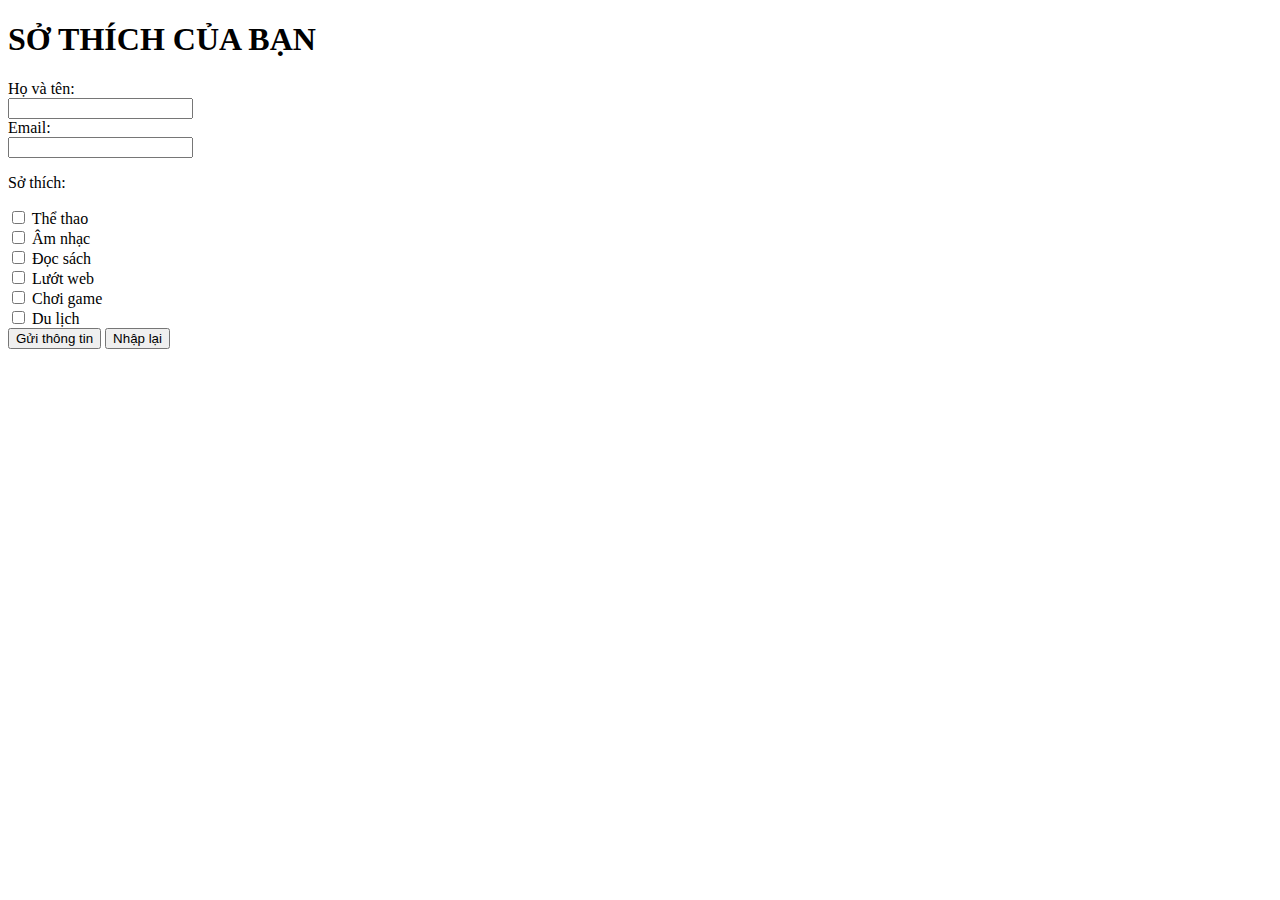
<file: SS1/HW1p1/Index.html>
<!DOCTYPE html>
<html>
<head>
    <title>Sở thích của bạn</title>
</head>
<body>
    <h1>SỞ THÍCH CỦA BẠN</h1>
    <form>
        <label for="name">Họ và tên:</label><br>
        <input type="text" id="name" name="name"><br>
        <label for="email">Email:</label><br>
        <input type="email" id="email" name="email"><br>
        <p>Sở thích:</p>
        <input type="checkbox" id="sports" name="interests" value="Thể thao">
        <label for="sports">Thể thao</label><br>
        <input type="checkbox" id="music" name="interests" value="Âm nhạc">
        <label for="music">Âm nhạc</label><br>
        <input type="checkbox" id="reading" name="interests" value="Đọc sách">
        <label for="reading">Đọc sách</label><br>
        <input type="checkbox" id="web" name="interests" value="Lướt web">
        <label for="web">Lướt web</label><br>
        <input type="checkbox" id="games" name="interests" value="Chơi game">
        <label for="games">Chơi game</label><br>
        <input type="checkbox" id="travel" name="interests" value="Du lịch">
        <label for="travel">Du lịch</label><br>
        <input type="submit" value="Gửi thông tin">
        <input type="reset" value="Nhập lại">
    </form>
</body>
</html>
</file>
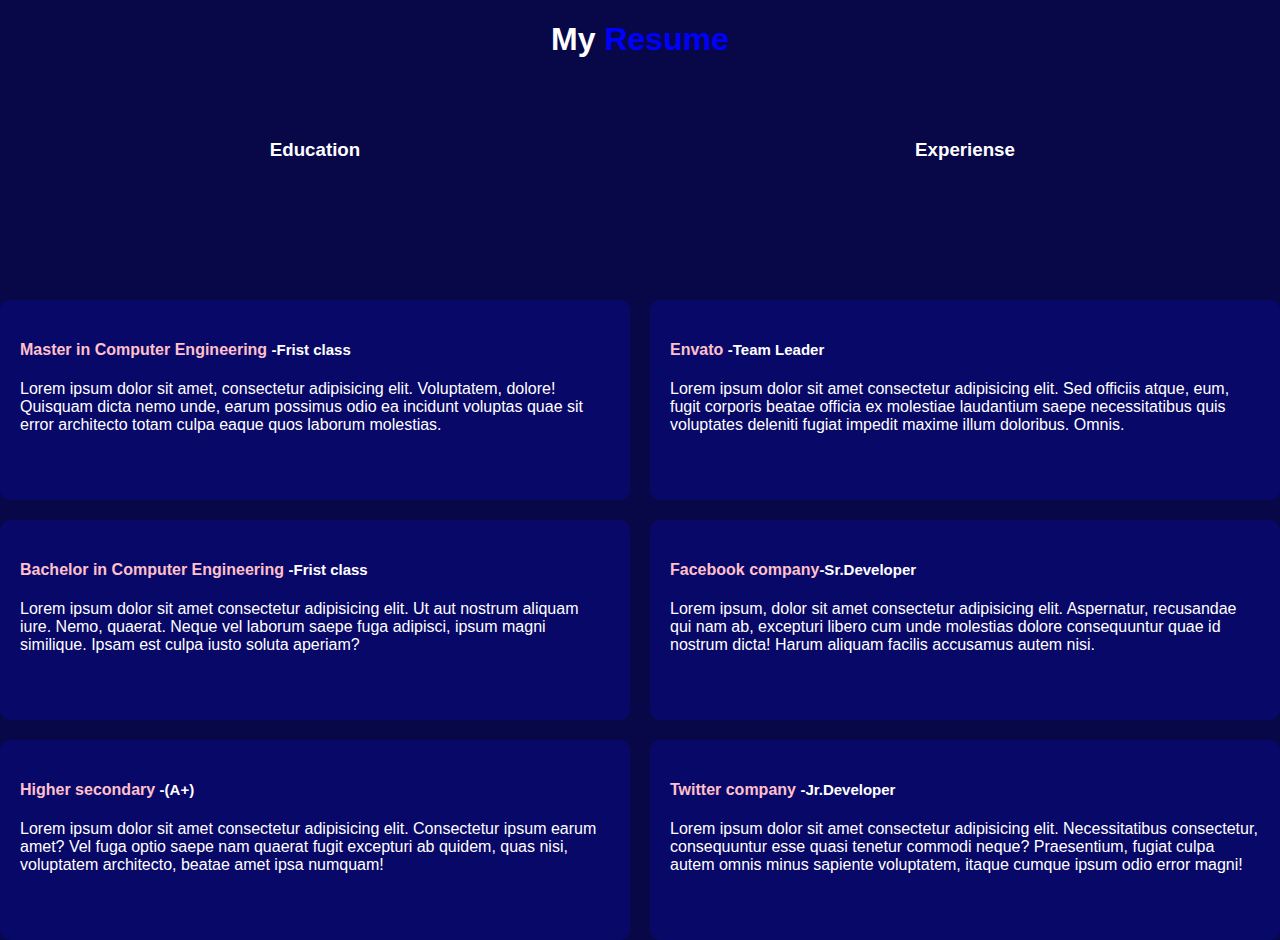
<file: my resume.html>
<!DOCTYPE html>
<html lang="en">
<head>
    <meta charset="UTF-8">
    <meta name="viewport" content="width=device-width, initial-scale=1.0">
    <title>My resume</title>
    <link rel="stylesheet" href="./my resume.css" >
</head>
<body>
    <h1><span class="my">My</span> <span class="resume">Resume</span></h1>
    <div class="grid-container">
        <div class="grid-item">
            <h3>Education</h3>
        </div>
        <div class="grid-item">
            <h3>Experiense</h3>
        </div>
        <div class="grid-item">
           
            <h4>Master in Computer Engineering <a>-Frist class</a></h4> 
            <p>Lorem ipsum dolor sit amet, consectetur adipisicing elit. Voluptatem, dolore! Quisquam dicta nemo unde, earum possimus odio ea incidunt voluptas quae sit error architecto totam culpa eaque quos laborum molestias.</p>
           
        </div>
        <div class="grid-item">
            <h4>Envato <a>-Team Leader</a></h4>
            <p>Lorem ipsum dolor sit amet consectetur adipisicing elit. Sed officiis atque, eum, fugit corporis beatae officia ex molestiae laudantium saepe necessitatibus quis voluptates deleniti fugiat impedit maxime illum doloribus. Omnis.</p>
        </div>
        <div class="grid-item">
            <h4>Bachelor in Computer Engineering <a>-Frist class</a></h4>
            <p>Lorem ipsum dolor sit amet consectetur adipisicing elit. Ut aut nostrum aliquam iure. Nemo, quaerat. Neque vel laborum saepe fuga adipisci, ipsum magni similique. Ipsam est culpa iusto soluta aperiam?</p>
        </div>
        <div class="grid-item">
            <h4>Facebook company<a>-Sr.Developer</a></h4>
            <p>Lorem ipsum, dolor sit amet consectetur adipisicing elit. Aspernatur, recusandae qui nam ab, excepturi libero cum unde molestias dolore consequuntur quae id nostrum dicta! Harum aliquam facilis accusamus autem nisi.</p>
        </div>
        <div class="grid-item">
            <h4>Higher secondary <a>-(A+)</a></h4>
            <p>Lorem ipsum dolor sit amet consectetur adipisicing elit. Consectetur ipsum earum amet? Vel fuga optio saepe nam quaerat fugit excepturi ab quidem, quas nisi, voluptatem architecto, beatae amet ipsa numquam!</p>
        </div>
        <div class="grid-item">
            <h4>Twitter company <a>-Jr.Developer</a></h4>
            <p>Lorem ipsum dolor sit amet consectetur adipisicing elit. Necessitatibus consectetur, consequuntur esse quasi tenetur commodi neque? Praesentium, fugiat culpa autem omnis minus sapiente voluptatem, itaque cumque ipsum odio error magni!</p>
        </div>
    </div>
</body>
</html>
</file>
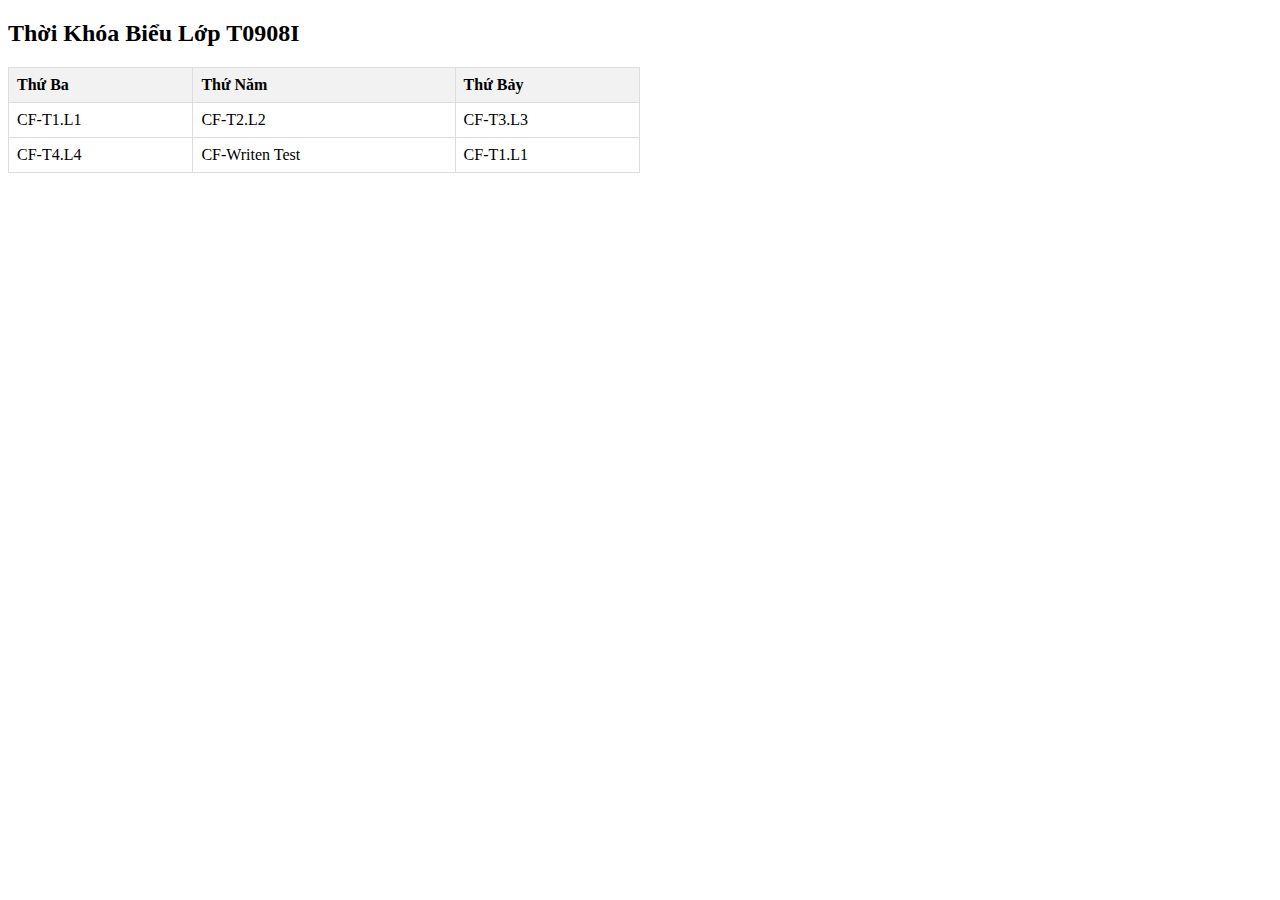
<file: SS1/HW4.html>
<!DOCTYPE html>
<html lang="en">
<head>
    <meta charset="UTF-8">
    <meta name="viewport" content="width=device-width, initial-scale=1.0">
    <title>Thời Khóa Biểu</title>
    <style>
        table {
            width: 50%;
            border-collapse: collapse;
            margin-top: 20px;
        }

        th, td {
            border: 1px solid #dddddd;
            text-align: left;
            padding: 8px;
        }

        th {
            background-color: #f2f2f2;
        }
    </style>
</head>
<body>
    <h2>Thời Khóa Biểu Lớp T0908I</h2>

    <table>
        <tr>
            <th>Thứ Ba</th>
            <th>Thứ Năm</th>
            <th>Thứ Bảy</th>
        </tr>
        <tr>
            <td>CF-T1.L1</td>
            <td>CF-T2.L2</td>
            <td>CF-T3.L3</td>
        </tr>
        <tr>
            <td>CF-T4.L4</td>
            <td>CF-Writen Test</td>
            <td>CF-T1.L1</td>
        </tr>
    </table>
</body>
</html>
</file>
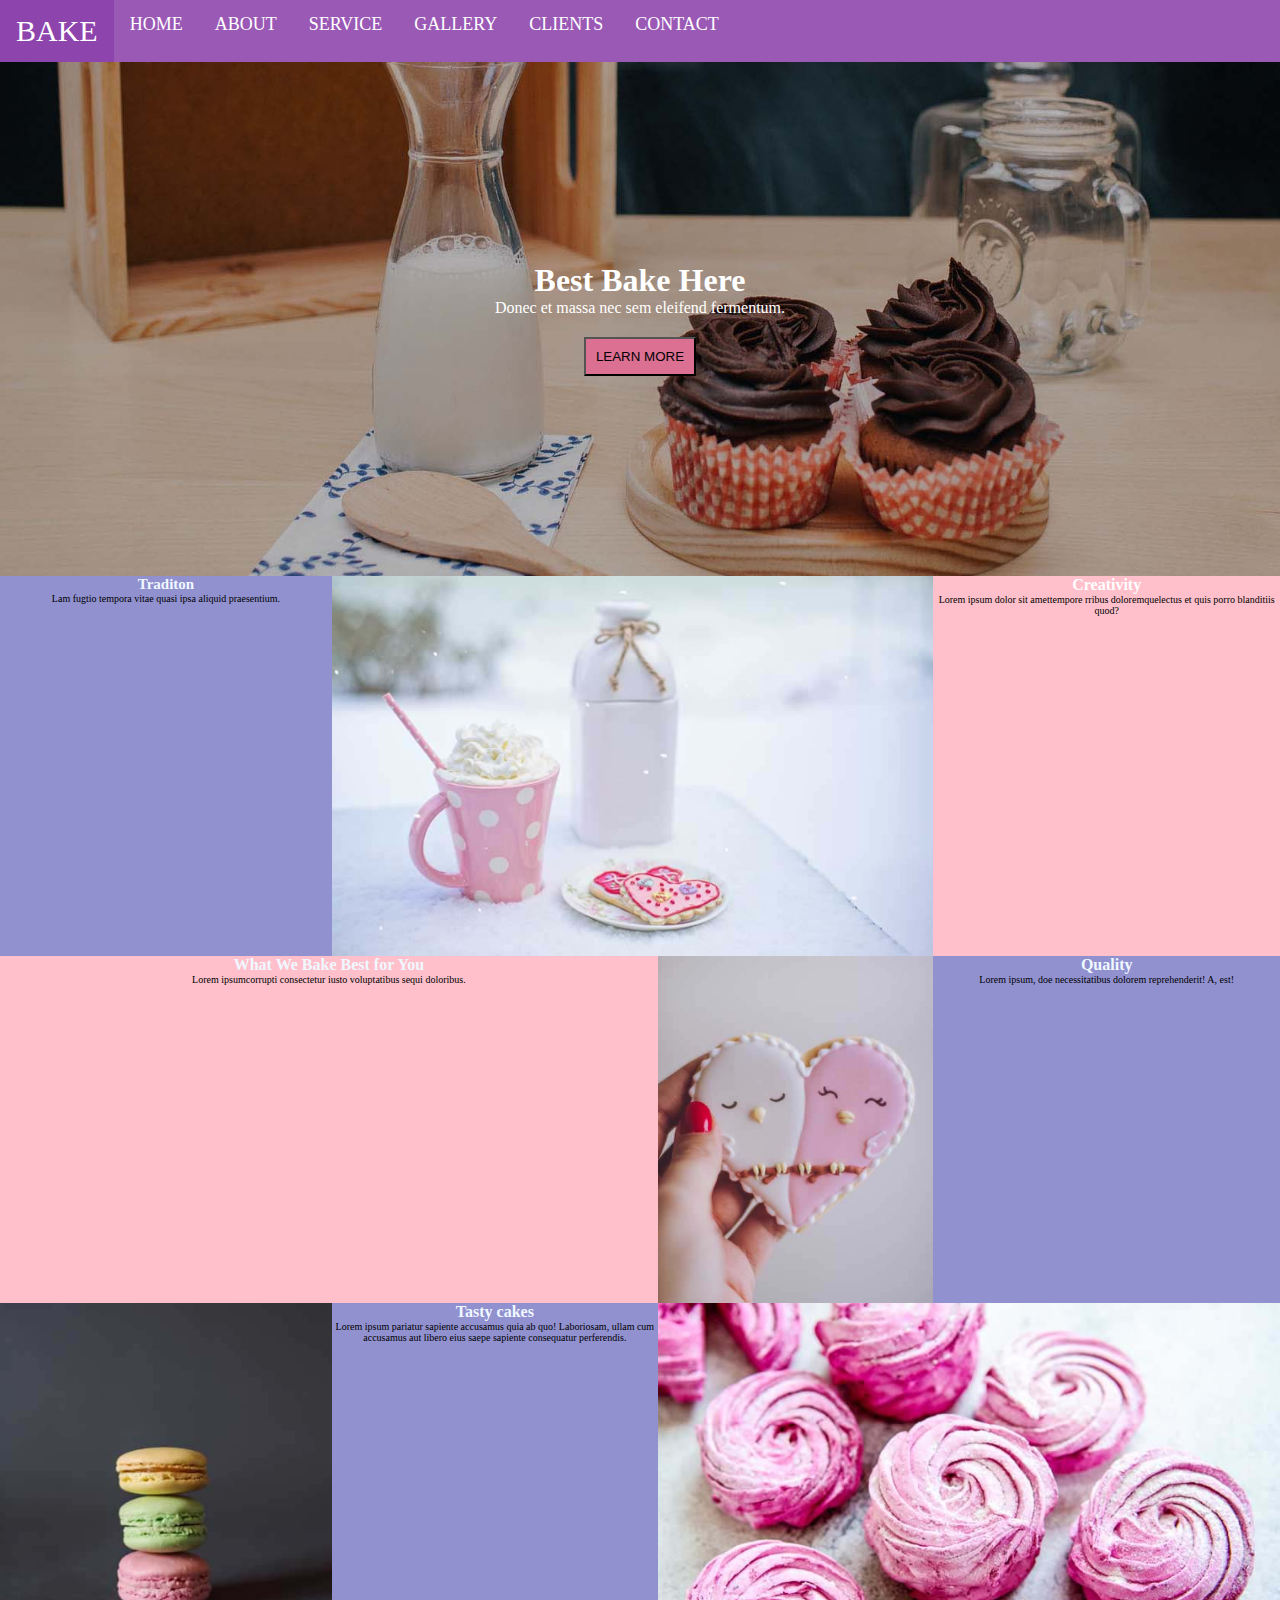
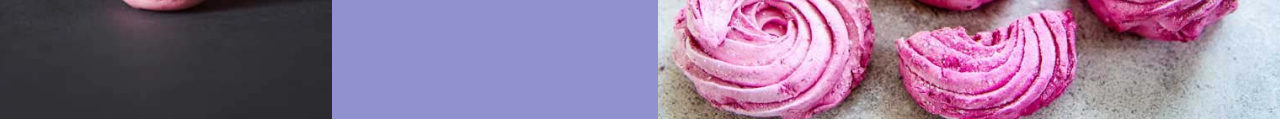
<file: ss5/duan.html>
<!DOCTYPE html>
<html lang="en">
<head>
    <meta charset="UTF-8">
    <meta name="viewport" content="width=device-width, initial-scale=1.0">
    <title>Document</title>
    <link rel="stylesheet" href="duan.css">
</head>
<body>
    <nav class="navbar" >
        <ul>
            <li><a href="#" style="font-size: 30px;">       BAKE       </a></li>
            <li><a href="#">HOME</a></li>
            <li><a href="#">ABOUT</a></li>
            <li><a href="#">SERVICE</a></li>
            <li><a href="#">GALLERY</a></li>
            <li><a href="#">CLIENTS</a></li>
            <li><a href="#">CONTACT</a></li>
        </ul>
    </nav>
    <header class="header">
        <div class="main-content" style="text-align: center;";>
            <h1>Best Bake Here</h1>
            <p>Donec et massa nec sem eleifend fermentum.</p>
            <button style="background-color: palevioletred;" >LEARN MORE</button>
        </div>
    </header>

    <section class="features">
       
    </section>

    <div class="grid-container" style="text-align: center;">
        <div class="item1"><h1 style="color: aliceblue; font-size: 15px;">Traditon</h1>
        <p style="font-size: 10px;">Lam fugtio tempora vitae quasi ipsa aliquid praesentium. </p>
        </div>
        <div class="item2">
            <img src="./imgduan/ab1.jpg"></div>
        <div class="item3"><b style="color: white;">Creativity</b>
        <p style="font-size: 10px;">Lorem ipsum dolor sit amettempore rribus doloremquelectus et quis porro blanditiis quod?</p>
        </div>
        <div class="item4"><b style="color:aliceblue;">What We Bake Best for You</b>
        <p style="font-size: 10px;">Lorem ipsumcorrupti consectetur iusto voluptatibus sequi doloribus.</p>
        </div>
        <div class="item5"><img src="./imgduan/ab2.jpg">
        </div>
        <div class="item6"><b style="color: aliceblue;">Quality</b>
        <p style="font-size: 10px;"> Lorem ipsum, doe necessitatibus dolorem reprehenderit! A, est!</p>
        </div>
        <div class="item7"><img src=".//imgduan/ab3.jpg"></div>
        <div class="item8"><b style="color: aliceblue;">Tasty cakes</b>
        <p style="font-size:10px ;"> Lorem ipsum  pariatur sapiente accusamus quia ab quo! Laboriosam, ullam cum accusamus aut libero eius saepe sapiente consequatur perferendis.</p>
        </div>
        <div class="item9"><img src=".//imgduan/ab4.jpg" width=""></div>
    </div>
</body>
</html>
</file>
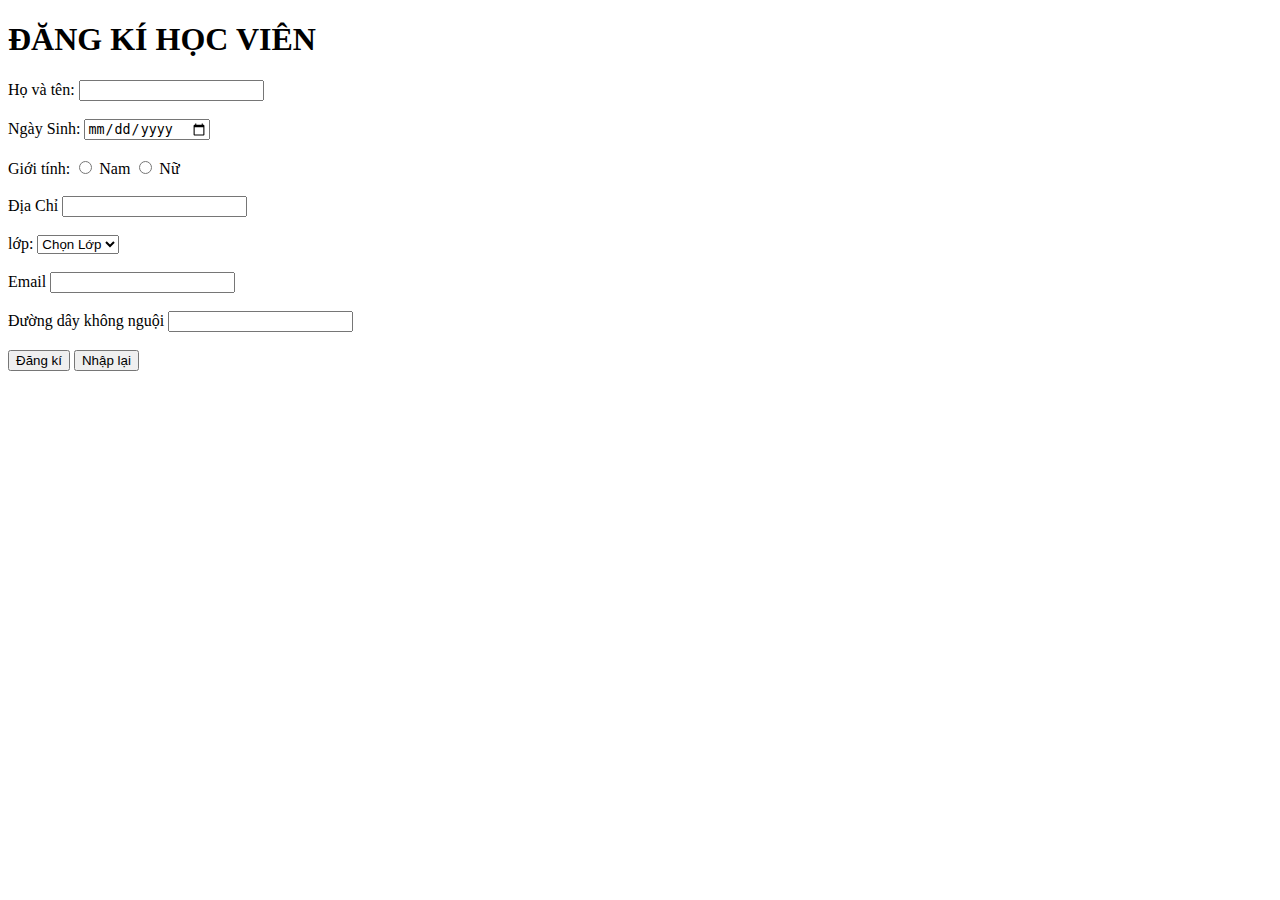
<file: SS1/HW1p2/HW1p2.html>
<!DOCTYPE html>
<html>
<head>
    <title>Đăng kí học viên</title>
</head>
<body>
    <h1>ĐĂNG KÍ HỌC VIÊN</h1>
    <form>
        <label for="name">Họ và tên:</label>
        <input type="text" id="name" name="name"><br><br>
        <label for="birthday">Ngày Sinh:</label>
        <input type="date" id="birthday" name="birthday"><br><br>
        <label for="gender">Giới tính:</label>
        <input type="radio" id="male" name="gender" value="male">
        <label for="male">Nam</label>
        <input type="radio" id="female" name="gender" value="female">
        <label for="female">Nữ</label><br><br>
        <label for="address">Địa Chỉ</label>
        <input type="text" id="address" name="address"><br><br>
        <label for="class">lớp:</label>
        <select name="class" id="classes">
            <option value="" selected disabled>Chọn Lớp</option>
            <option value="1">Lớp 1</option>
            <option value="2">Lớp 2</option>
            <option value="3">Lớp 3</option>
            <option value="4">Lớp 4</option> 
            <option value="5">Lớp 5</option>
        </select><br><br>
        <label for="email">Email</label>
        <input type="email" id="email" name="email"><br><br>
        <label for="phonenumber">Đường dây không nguội</label>
        <input type="number" id="number" name="number"><br><br>
        <input type="button" id="button" value="Đăng kí">
        <input type="button" id="button" value="Nhập lại">
        
    </form>
</body>
</html>
</file>
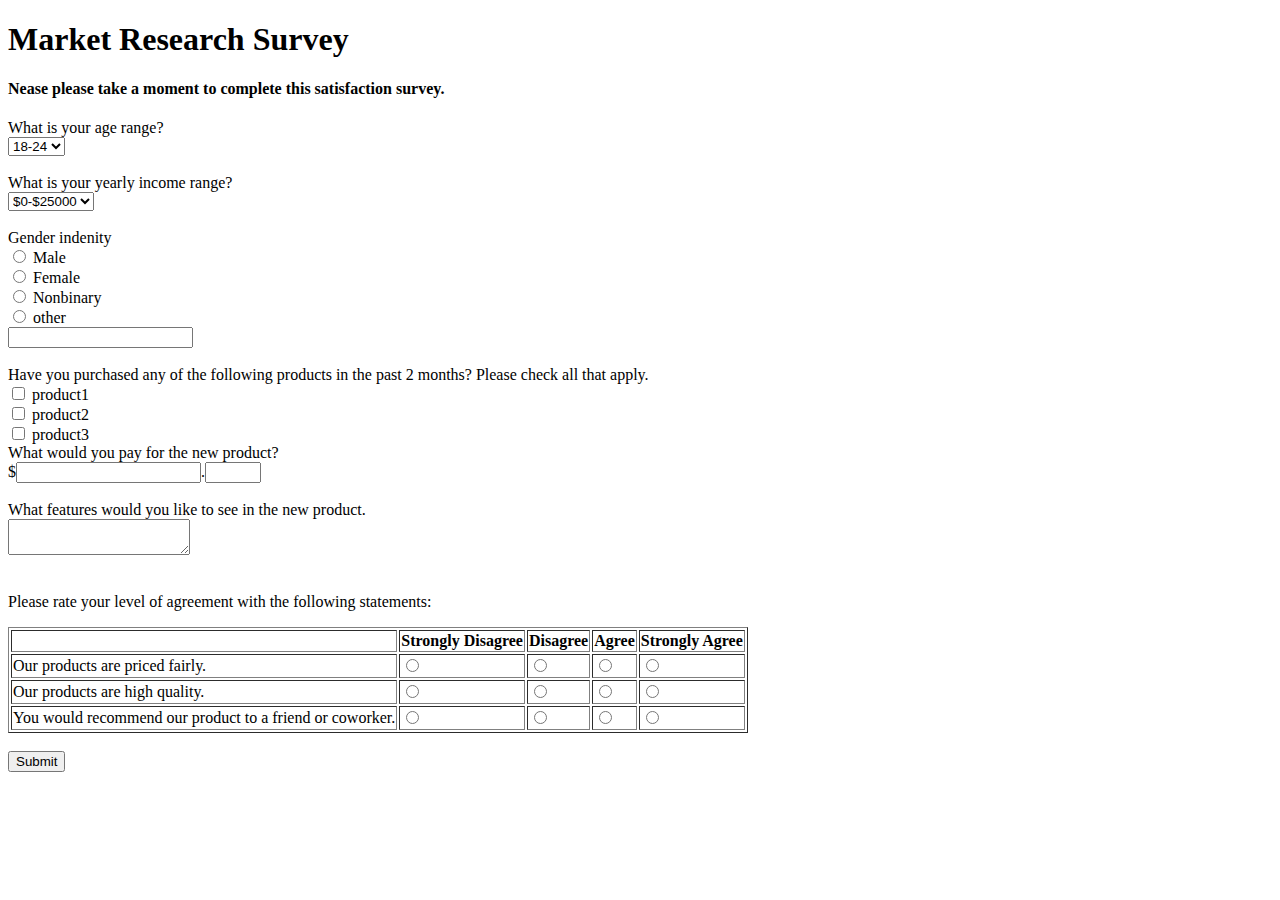
<file: SS1/HW2/HW2.html>
<!DOCTYPE html>
<html>
<head>
    <title>Bài 2 của em nè thầy:33</title>
</head>
<body>
    <h1>Market Research Survey</h1>
    <h4>Nease please take a moment to complete this satisfaction survey.</h4>
    <form>
        <label for="yearold">What is your age range?</label><br>
        <select name="age" id="age">
            <option value="" selected disabled>18-24</option>
            <option value="1">18</option>
            <option value="2">19</option>
            <option value="3">20</option>
            <option value="4">21</option>
            <option value="5">22</option>
            <option value="6">23</option>
            <option value="7">24</option>
        </select><br><br>
        <label for="money">What is your yearly income range?</label><br>
        <select name="money" id="money">
            <option value="" selected disabled>$0-$25000</option>
            <option value="1">$1212</option>
            <option value="2">$23423</option>
            
        </select><br><br>
        <label for="Gender">Gender indenity</label><br>
        <input type="radio" id="Gender" name="Gender">
        <label for="Gender">Male</label><br>
        <input type="radio" id="Gender" name="Gender">
        <label for="Gender">Female</label><br>
        <input type="radio" id="Gender" name="Gender">
        <label for="Gender">Nonbinary</label><br>
        <input type="radio" id="Gender" name="Gender">
        <label for="Gender">other</label><br>
        <input type="text"><br><br>
        <label for="product1">Have you purchased any of the following products in the past 2 months? Please check all that apply.</label><br>
        <input type="checkbox" id="product1" name="product1">
        <label for="name">product1</label><br>
        <input type="checkbox" id="product1" name="product1">
        <label for="name">product2</label><br>
        <input type="checkbox" id="product1" name="product1">
        <label for="name">product3</label><br>
        <form action="/submit-survey" method="post">
            <label for="price">What would you pay for the new product?</label><br>
            $<input type="number" id="dollars" name="dollars" min="0">.<input type="number" id="cents" name="cents" min="0" max="99"><br><br>
        
            <label for="features">What features would you like to see in the new product.</label><br>
            <textarea id="features" name="features"></textarea><br><br>
        
            <p>Please rate your level of agreement with the following statements:</p>
            
            <table border=1>
                <tr>
                    <th></th>
                    <th>Strongly Disagree</th>
                    <th>Disagree</th>
                    <th>Agree</th>
                    <th>Strongly Agree</th>
                </tr>
        
                <!-- Repeat this block for each statement -->
                <tr>
                    <!-- Replace 'statement' with actual statement text -->
                    <td>Our products are priced fairly.</td> 
                    <!-- Replace 'name' attribute value with a unique identifier for each statement -->
                    <!-- The values 1-4 correspond to Strongly Disagree - Strongly Agree -->
                    <td><input type="radio" name="statement1" value="1"></td>
                    <td><input type="radio" name="statement1" value="2"></td>
                    <td><input type="radio" name="statement1" value="3"></td>
                    <td><input type="radio" name="statement1" value="4"></td>
                </tr>
                <tr>
                    <td>Our products are high quality.</td>
                    <td><input type="radio" name="statement2" value="1"></td>
                    <td><input type="radio" name="statement2" value="2"></td>
                    <td><input type="radio" name="statement2" value="3"></td>
                    <td><input type="radio" name="statement2" value="4"></td>
                </tr>
                <tr>
                    <td>You would recommend our product to a friend or coworker.</td>
                    <td><input type="radio" name="statement3" value="1"></td>
                    <td><input type="radio" name="statement3" value="2"></td>
                    <td><input type="radio" name="statement3" value="3"></td>
                    <td><input type="radio" name="statement3" value="4"></td>
                </tr>
            </table>
        
            <br>
            <input type="submit" value="Submit">
        
        
    </form>
</body>
</html>
</file>
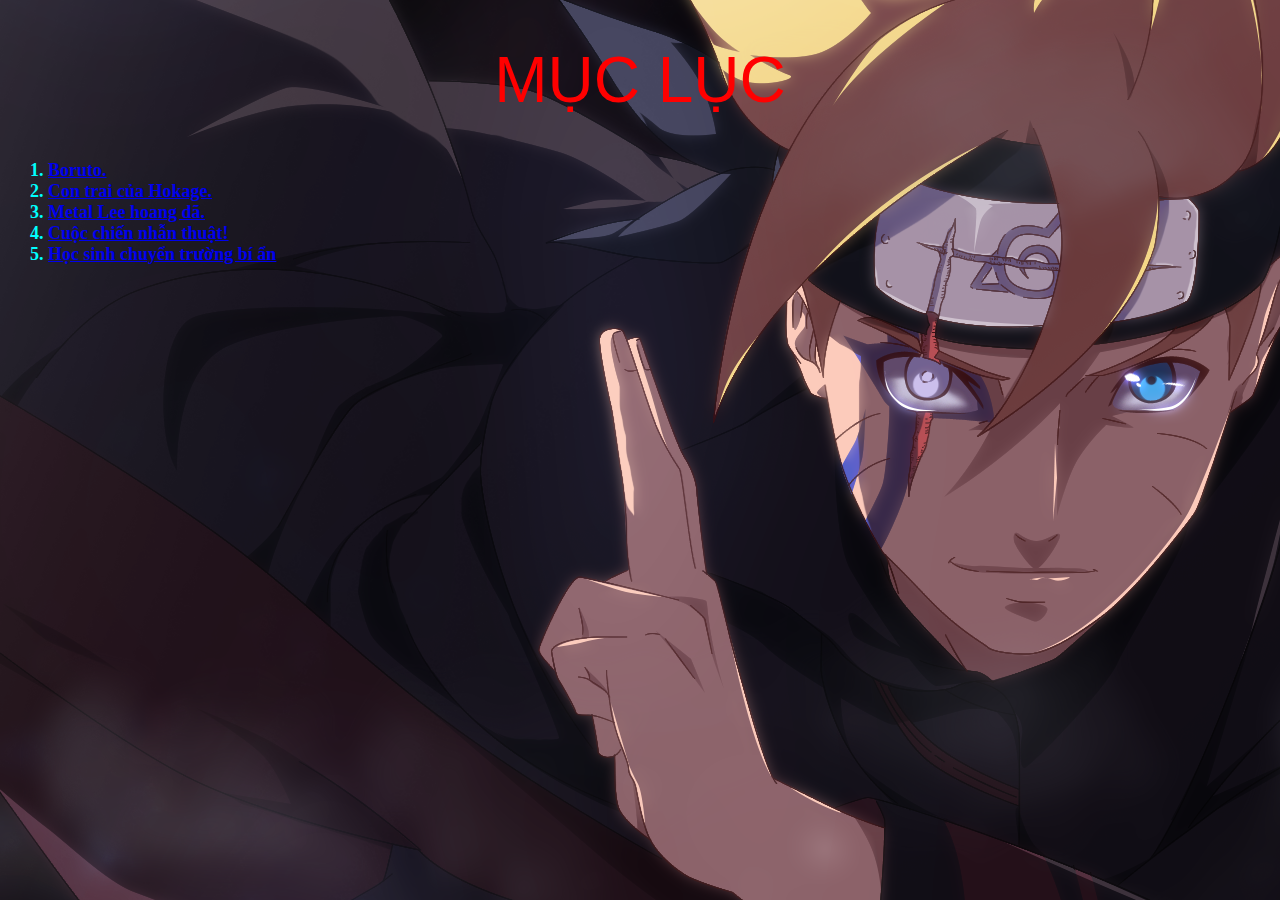
<file: ss2/css.baitap3/bai3.html>
<!DOCTYPE html>
<html lang="en">
<head>
    <meta charset="UTF-8">
    <meta name="viewport" content="width=device-width, initial-scale=1.0">
    <title>Truyện Boruto</title>
    <link rel="stylesheet" href="bai3.css">
</head>
<body background="810496.png" text="#FFFFF">
    
    <h1 style="text-align: center;">MỤC LỤC</h1>
    <ol>
       <h5> <li> <a href="https://www.nettruyenup.vn/truyen-tranh/uzumaki-boruto/chapter-1.1/130941"> Boruto.</li> </a>
        <li> <a href="https://www.nettruyenup.vn/truyen-tranh/uzumaki-boruto/chapter-2.1/130939" > Con trai của Hokage.</li></a>
        <li><a href="https://www.nettruyenup.vn/truyen-tranh/uzumaki-boruto/chapter-3.1/130937"> Metal Lee hoang dã.</li></a>
        <li><a href="https://www.nettruyenup.vn/truyen-tranh/uzumaki-boruto/chapter-4.1/130935"> Cuộc chiến nhẫn thuật!</li></a>
        <li><a href="https://www.nettruyenup.vn/truyen-tranh/uzumaki-boruto/chapter-5.1/130933"> Học sinh chuyển trường bí ẩn</li></a>
    </h5>
    </ol>
</body>
    
    
</html>
</file>
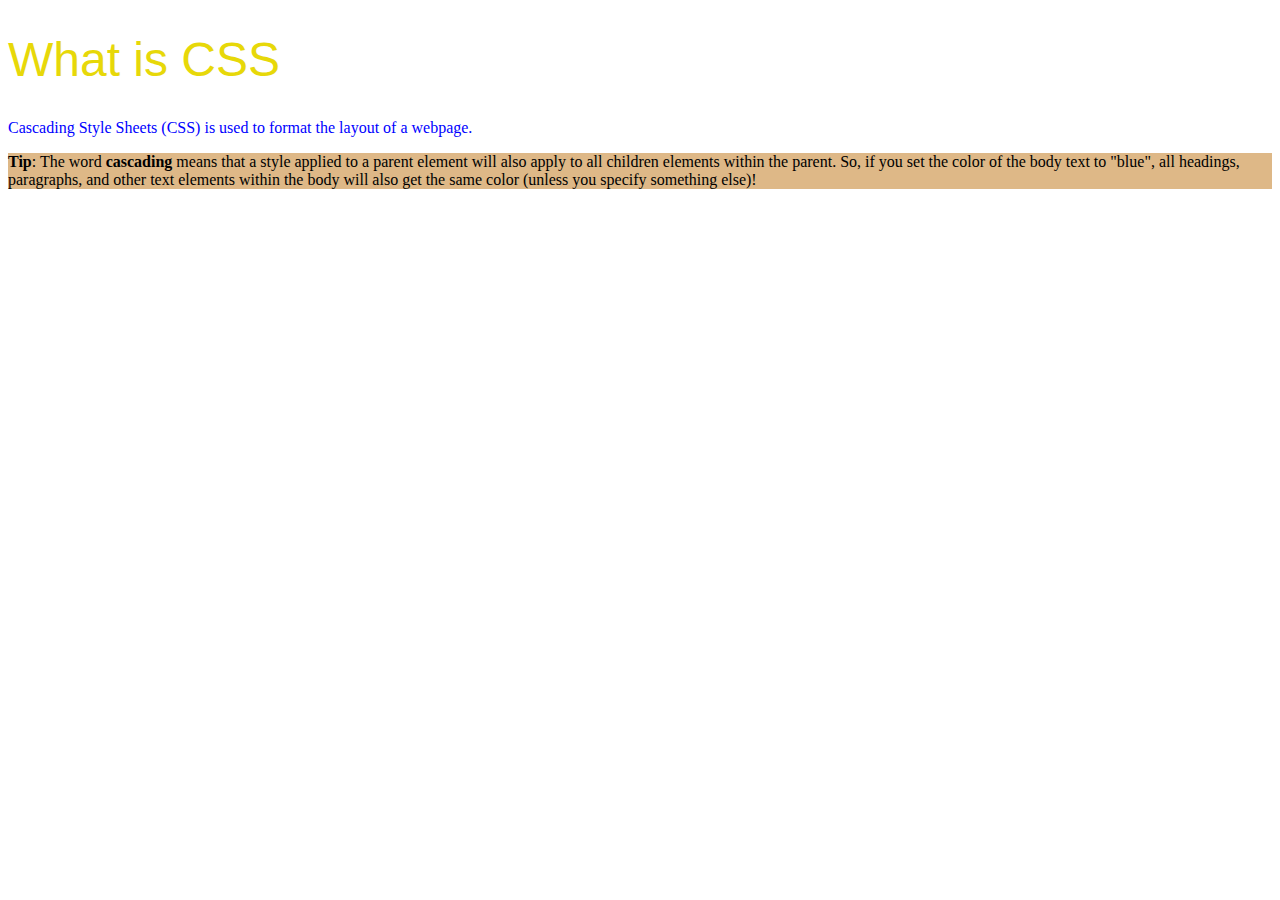
<file: ss2/css.btap1/bai1.html>
<!DOCTYPE html>
<html lang="en">
<head>
    <meta charset="UTF-8">
    <meta name="viewport" content="width=device-width, initial-scale=1.0">
    <title>Bài 1</title>
    <link rel="stylesheet" href="bai1.css">
    
   
</head>
<body>
    <h1>What is CSS</h1>
    <p style="color: blue;">Cascading Style Sheets (CSS) is used to format the layout of a webpage.</p>
   <table>
    <p style="background-color: burlywood;"><b>Tip</b>: The word <b>cascading</b> means that a style applied to a parent element will also apply to all children elements within the parent. So, if you set the color of the body text to "blue", all headings, paragraphs, and other text elements within the body will also get the same color (unless you specify something else)!</p>
   </table>
</body>
</html>
</file>
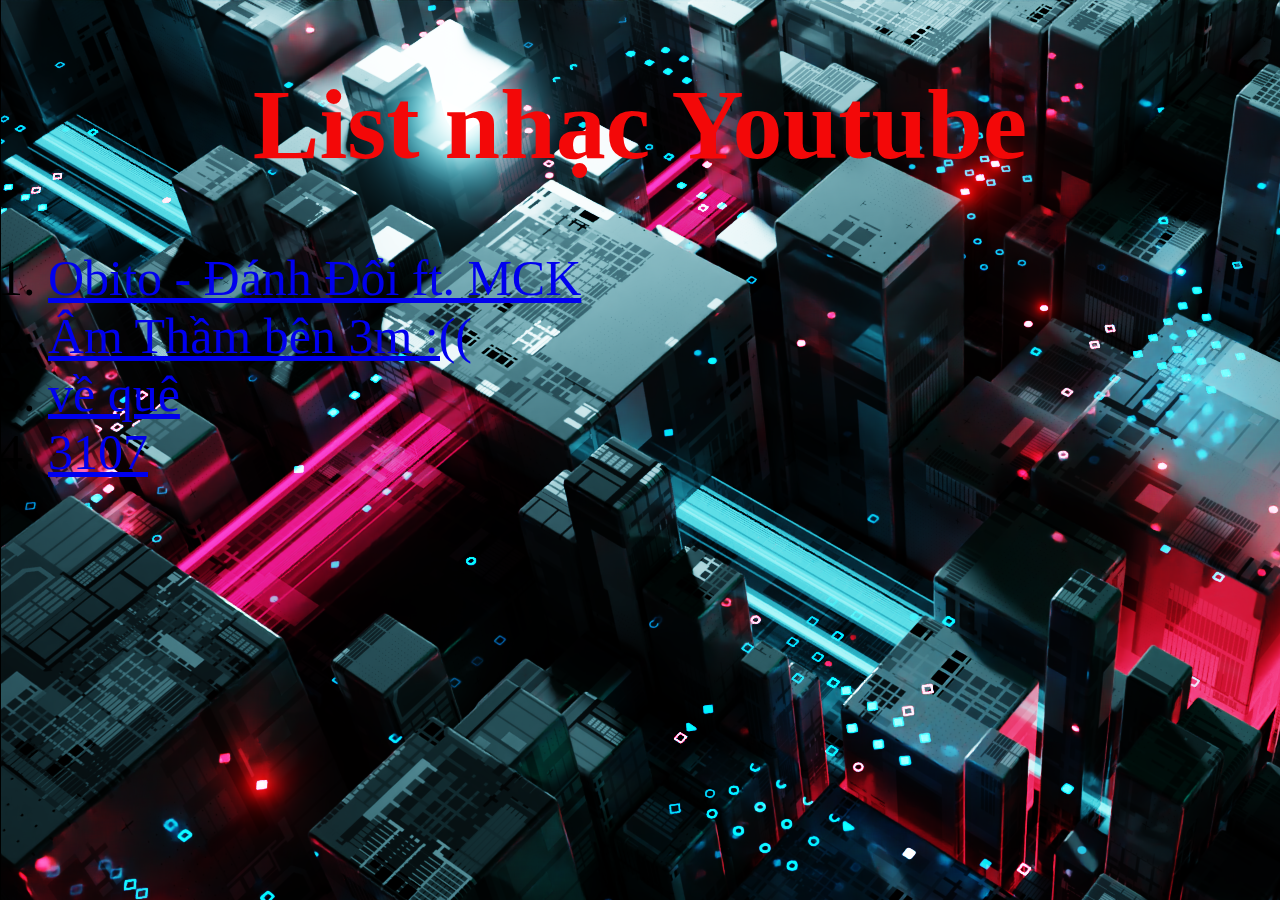
<file: ss3/listnhac/listnhac.html>
<!DOCTYPE html>
<html lang="en">
<head>
    <meta charset="UTF-8">
    <meta name="viewport" content="width=device-width, initial-scale=1.0">
    <title>Nhạc Hay ở đây</title>
</head>
<body style="font-size: 50px;" background="../listnhac/1337390.png">
    <h1 style="display: flex; justify-content: center; color: #f30808;" >List nhạc Youtube</h1>
    <ol>
        <li> <a href="../listnhac/Đánh Đổi.html">Obito - Đánh Đổi ft. MCK</a></li>
        <li><a href="../listnhac/amthambenem.html">Âm Thầm bên 3m :(( </a> </li>
        <li><a href="../listnhac/Về Quê - Mikelodic - Team Thái VG _ Rap Việt 2023 [MV Lyrics] (2).mp4">về quê</a></li>
        <li><a href="../listnhac/31077.mp4">3107</a></li>
    </ol>
</body>
</html>
</file>
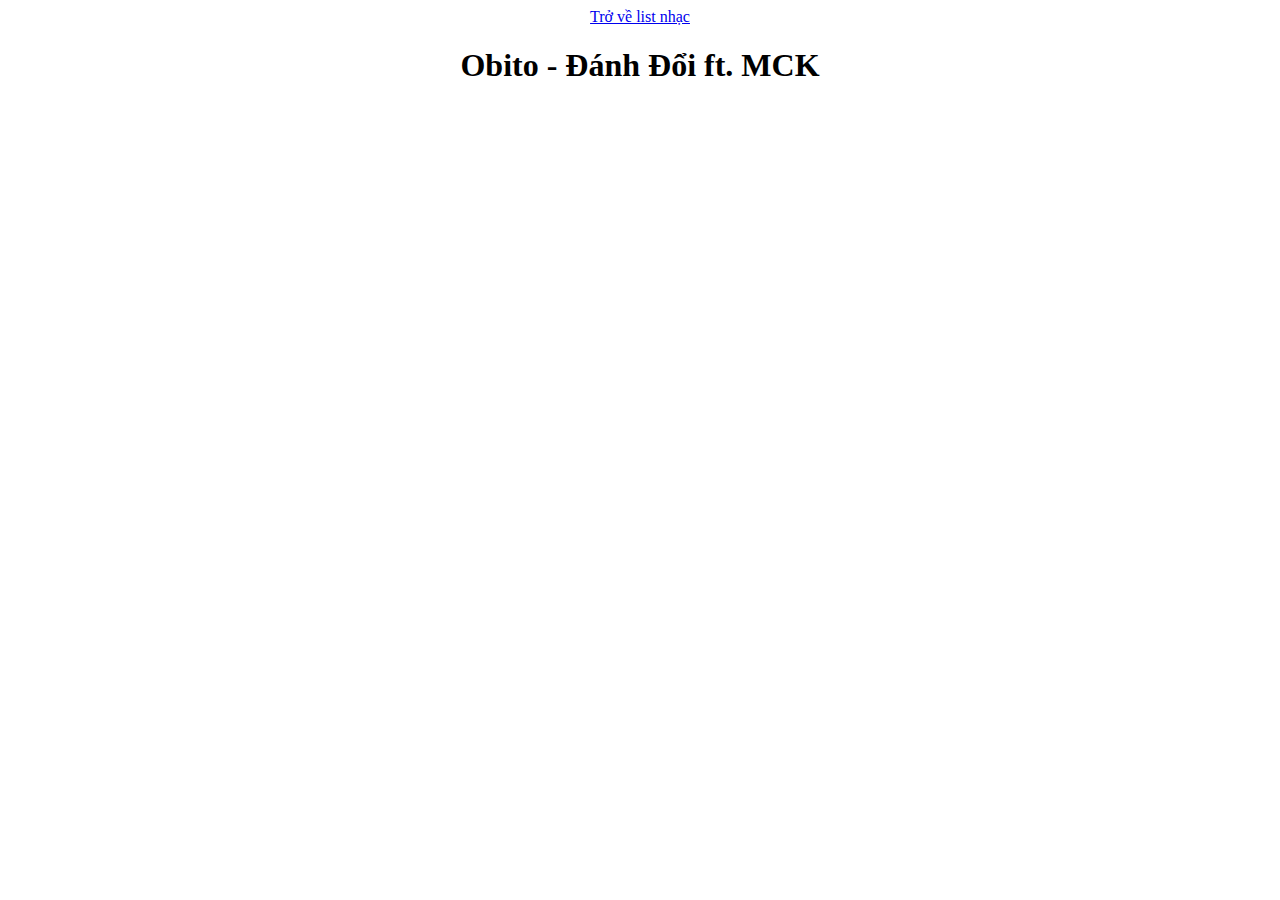
<file: ss3/listnhac/Đánh Đổi.html>
<!DOCTYPE html>
<html lang="en">

<head>
    <meta charset="UTF-8">
    <meta name="viewport" content="width=device-width, initial-scale=1.0">
    <title>Obito - Đánh Đổi ft. MCK</title>
</head>

<body style="display: grid; place-items: center;" >
    <a href="../listnhac/listnhac.html""> Trở về list nhạc</a>
    <h1>Obito - Đánh Đổi ft. MCK</h1>
    <div style="overflow:hidden;position: relative;"><iframe frameborder="0" scrolling="no" marginheight="0"
            marginwidth="0" width="800" height="443" type="text/html"
            src="https://www.youtube.com/embed/vPz8ftK_4bk?autoplay=0&fs=0&iv_load_policy=3&showinfo=0&rel=0&cc_load_policy=0&start=0&end=0&vq=hd1080"></iframe>
        <div
            style="position: absolute;bottom: 10px;left: 0;right: 0;margin-left: auto;margin-right: auto;color: #000;text-align: center;">
            <div style="overflow: auto; position: absolute; height: 0pt; width: 0pt;">Generated by <a
                    href="https://www.embedista.com/embed-youtube-video">Embed Youtube Video</a> online</div>
            <script type="text/javascript" src="https://www.embedista.com/j/ytvideo.js"></script>
        </div>
        <style>
            .newst {
                position: relative;
                text-align: right;
                height: 420px;
                width: 520px;
            }

            #gmap_canvas img {
                max-width: none !important;
                background: none !important
            }
        </style>
    </div><br />
</body>

</html>
</file>
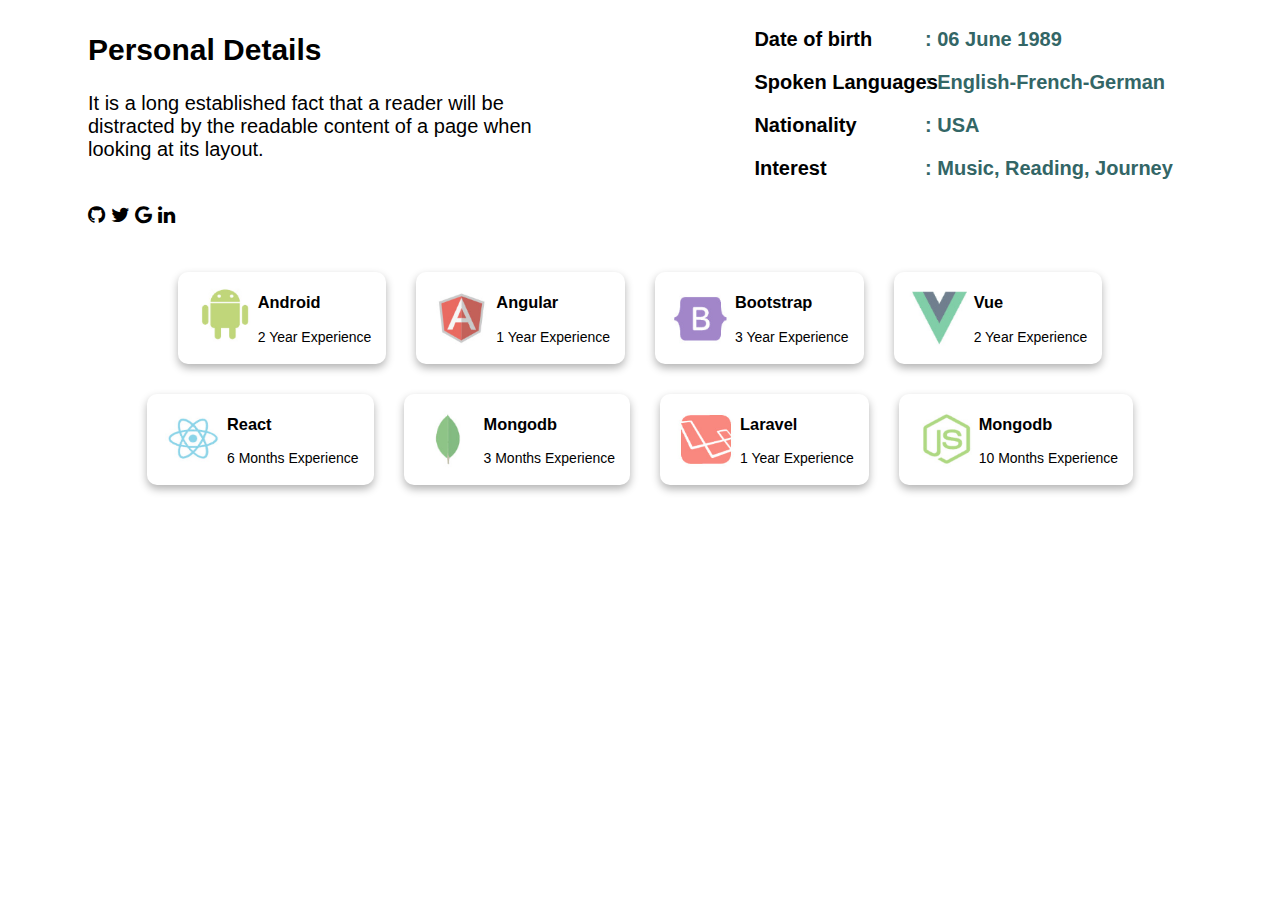
<file: ss6/duan2/PJ1.html>
<!DOCTYPE html>

<html>

<head>
    <meta charset="UTF-8">

    <link rel="stylesheet" type="text/css" href="PJ1.css">
    <link rel="stylesheet" href="https://maxcdn.bootstrapcdn.com/font-awesome/4.7.0/css/font-awesome.min.css">



</head>

<body>
    <div class="container">
        <div class="section">
            <div class="row">
                <div class="col-6">
                    <div class="personal-details">
                        <h2>Personal Details</h2>
                        <p>It is a long established fact that a reader will be distracted by the readable content of a
                            page when looking at its layout.</p><br>
                        <div class="fa fa-github"></div>
                        <div class="fa fa-twitter"></div>
                        <div class="fa fa-google"></div>
                        <div class="fa fa-linkedin"></div>
                    </div>
                </div>
            </div>

            <div class="row">
                <div class="col-2">
                    <div class="other-details">
                        <p>Date of birth </p>
                        <p>Spoken Languages </p>
                        <p>Nationality </p>
                        <p>Interest </p>
                    </div>
                </div>
            </div>
            <div class="row">
                <div class="col-4">
                    <div class="other-details-items">
                        <p>: 06 June 1989</p>
                        <p>: English-French-German</p>
                        <p>: USA</p>
                        <p>: Music, Reading, Journey</p>
                    </div>
                </div>
            </div>

        </div>

        <div class="skill-badge">
            <div class="box android">
                <img src="./img/android.png" alt="">
                <div>
                    <h3>Android</h3>
                    <p>2 Year Experience</p>
                </div>
            </div>
            <div class="box angular" alt="">
                <img src="./img/A.png">
                <div>
                    <h3>Angular</h3>
                    <p>1 Year Experience </p>
                </div>
            </div>
            <div class="box bootstrap">
                <img src="./img/B.png" alt="">
                <div>
                    <h3> Bootstrap</h3>
                    <p> 3 Year Experience </p>
                </div>
            </div>
            <div class="box vue">
                <img src="./img/v.png" alt="">
                <div>
                    <h3>Vue</h3>
                    <p>2 Year Experience</p>
                </div>
            </div>
            <div class="box react">
                <img src="./img/react.png" alt="">
                <div>
                    <h3>
                        React
                    </h3>
                    <p>6 Months Experience</p>
                </div>
            </div>
            <div class="box mongodb">
                <img src="./img/mongo.png" alt="">
                <div>
                    <h3> Mongodb</h3>
                    <p>3 Months Experience</p>
                </div>
            </div>
            <div class="box laravel">
                <img src="./img/lavarel.png" alt="">
                <div>
                    <h3>Laravel</h3>
                    <p>1 Year Experience</p>
                </div>
            </div>
            <div class="box mongodb">
                <img src="./img/js.png" alt="">
                <div>
                    <h3>Mongodb</h3>
                    <p>10 Months Experience</p>
                </div>
            </div>
        </div>

    </div>

</body>

</html>
</file>
<file: my resume.css>
body {
    margin: 0;
    padding: 0;
    font-family: Arial, sans-serif;
    background-color: rgb(8, 8, 73);
}

.grid-container {
    display: grid;
    grid-template-columns: repeat(2, 1fr); 
    grid-template-rows: repeat(4, 200px); 
    grid-gap: 20px; 
}
.grid-item {
    border-radius: 10px;
    background-color: rgb(8, 8, 104);
    padding: 20px;
    text-align: center;}
    
    h1 {
        text-align: center;
    }
    
    h1 span.my {
        color: white; 
    }
    
    h1 span.resume {
        color:blue;
    }
    h3 {
        text-align: center;
        color: white; 
    }
    h4 {
        color: pink; 
        margin-left: 0; 
    }
    .grid-item:nth-child(1),
.grid-item:nth-child(2) {
    background-color: rgb(8, 8, 73);
    padding: 40px;
    text-align: center;
}

.grid-item:nth-child(n+3):nth-child(-n+8) h4,
.grid-item:nth-child(n+3):nth-child(-n+8) p {
    text-align: left; 
}

.grid-item p {
    color: white; 
}
.grid-item  a {
    color: white; 
    font-size: 15px;
}
</file>
<file: ss5/duan.css>
body {
    
  }
  
  /* CSS cho màn hình iPad */
  @media only screen 
    and (min-device-width: 768px) 
    and (max-device-width: 1024px) 
    and (-webkit-min-device-pixel-ratio: 1)
     {
    .grid-container{
        grid-template-areas: 
        'item1 item1 item1 item1'
        'item2 item2 item2 item2'
        'item3 item3 item3 item3'
        'item4 item4 item4 item4'
        'item5 item5 item5 item5'
        'item6 item6 item6 item6'
        'item7 item7 item7 item7'
        'item8 item8 item8 item8'
        'item9 item9 item9 item9';
    }
}

/* Reset một số kiểu mặc định */
body, h1, p {
  margin: 0;
  padding: 0;
}

/* Kiểu cho header */
.header {
  background-image: url('.//imgduan/b3.jpg');
  background-size: cover;
  color: white;
  padding: 200px;
}

/* Kiểu cho navbar */
.navbar {
   font-size: large;

   /* Thêm thêm kiểu khi cần */
}

.navbar ul {
  list-style-type: none;
  margin: 0;
  padding: 0;
  overflow: hidden;
  background-color: #9b59b6;
  
}

.navbar li {
  float: left;
}

.navbar li a {
  display: block;
  color: white;
  text-align: center;
  padding: 14px 16px;
  text-decoration: none;
}

.navbar li a:hover {
  background-color:#8e44ad;
}

/* Kiểu cho nội dung chính trong header */
.main-content h1 {
   font-size: xx-large;
}
.main-content p {
   margin-bottom: 20px;
}
.main-content button {
   padding: 10px; 
   /* Thêm thêm kiểu khi cần */
}

/* Kiểu cho phần tính năng */
.features .feature {
   width: calc(50% - 40px);
   padding:20px; 
}


/* Kiểu cho các mục trong grid-container */
.item1 {
    grid-area: item1;
    background-color: rgb(145, 145, 208)
}
.item2 {
    grid-area: item2;
}
.item3 {
    grid-area: item3;
    background-color: pink;
}
.item4 {
    grid-area: item4;
    background-color: pink;
}
.item5 {
    grid-area: item5;
}
.item6 {
    grid-area: item6;
    background-color: rgb(145, 145, 208)
}
.item7 {
    grid-area: item7;
}
.item8 {
    grid-area: item8;
    background-color: rgb(145, 145, 208)
}
.item9 {
    grid-area: item9;
}
.grid-container {
    display: grid;
    grid-template-areas: 
        'item1 item2 item2 item3'
        'item4 item4 item5 item6'
        'item7 item8 item9 item9';
}
 img {
    width: 100%;
    height: 100%;
    object-fit: cover;
}
</file>
<file: ss2/css.baitap3/bai3.css>
h1 {
    color: red;
    font: 4em sans-serif;
}
h5 {
    color: aqua;
    font-size: large;
}
</file>
<file: ss2/css.btap1/bai1.css>
h1 {
    color: #e7d809;
    font: 3em sans-serif;
}
</file>
<file: ss6/duan2/PJ1.css>
body {
    font-family: Arial, sans-serif;
}

.section {
    display: flex;
    justify-content: space-between;
    font-size: 20px;
}

.section .personal-details, .section .other-details {
    max-width: 500px;
    margin-left: 80px;
    
}

.section .personal-details {
      float: left
}

.section .other-details {
    
    font-weight: bold;

}
.section .other-details-items {
    margin-left: -40%;
    font-weight: bold;
    color: #336666;
    max-width: 500px;
 
}
.skill-badge {
    
    display: flex;
    justify-content: center;
    align-items: center;
    padding: 10px 20px;
    margin: 20px;
    font-size: 14px;
    color: black;
    flex-wrap: wrap;
}
.skill-badge img {
    width: 60px;
    height: 60px;
    margin-right: 5px;
}

.box
{
        box-shadow: 0 4px 8px 0 rgba(0, 0, 0, 0.3);
        justify-content: center;
        align-items: center;
        border-radius: 10px;
        display: flex;
    align-items: center;
    padding: 5px 15px ;
    margin: 15px;
    font-size: 14px;
    color: rgb(0, 0, 0);
    flex-wrap: wrap;

   
}
.box android{ 
    height: 50%;
    display: flex;
    place-content: center;
    width: 250px;
    margin: 10px;
    border-radius: 10px;
    box-shadow: 0 4px 8px 0 rgba(0, 0, 0, 0.3);
    text-align: center;
}
.angular
.bootstrap 
.vue 
.react
.mongodb
.laravel{}
</file>
